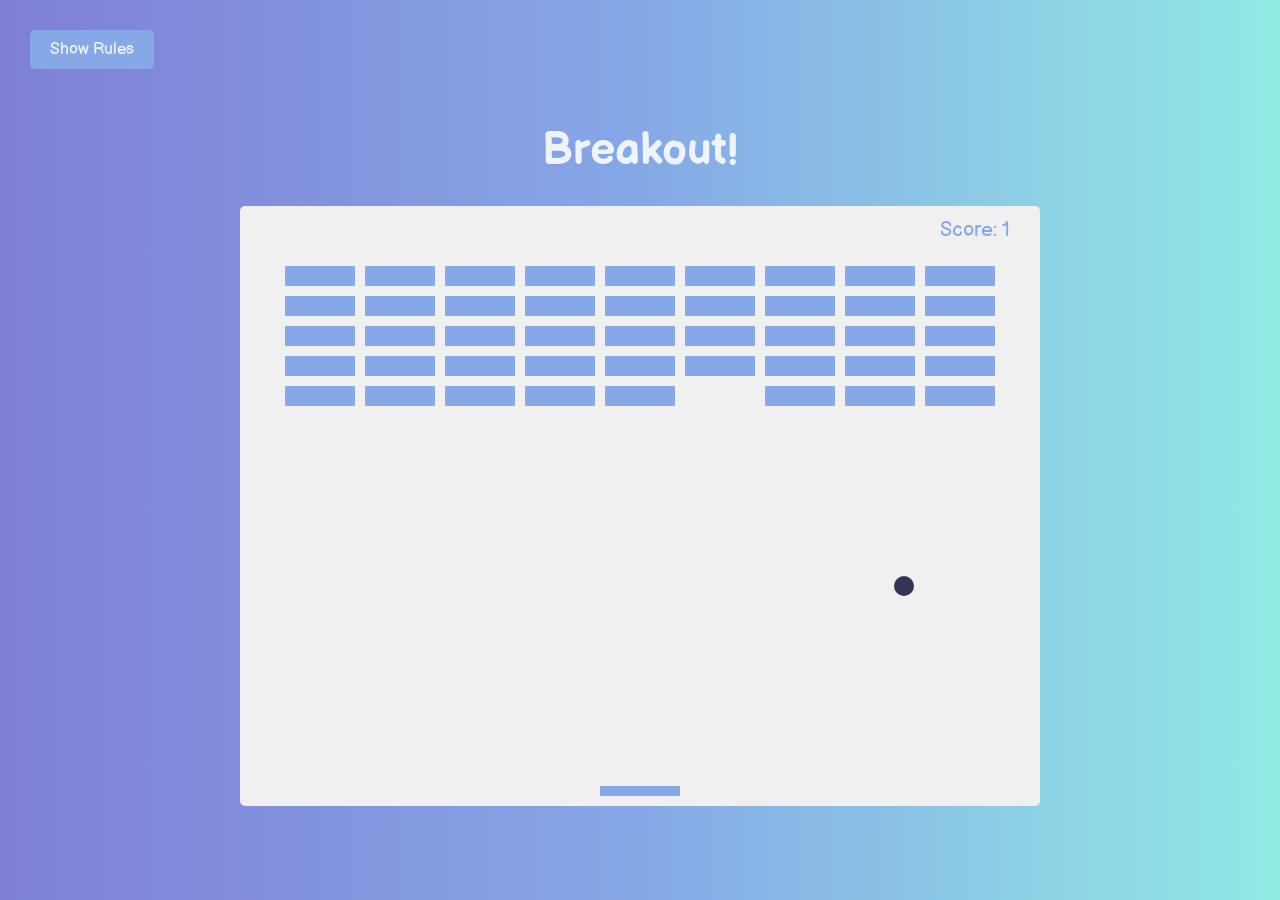
<file: Breakout-Game/index.html>
<!DOCTYPE html>
<html lang="en">
  <head>
    <meta charset="UTF-8" />
    <meta name="viewport" content="width=device-width, initial-scale=1.0" />
    <link rel="stylesheet" href="style.css" />
    <title>Talha - Breakout Game</title>
   
    <link rel="icon" href="https://i.ibb.co/M6KTWnf/pic.jpg">
  </head>
  <body>
    <h1>Breakout!</h1>
    <button id="rules-btn" class="btn rules-btn">Show Rules</button>
    <div id="rules" class="rules">
      <h2>How To Play:</h2>
      <p>
        Use your right and left keys to move the paddle to bounce the ball up
        and break the blocks.
      </p>
      <p>If you miss the ball, your score and the blocks will reset.</p>
      <button id="close-btn" class="btn">Close</button>
    </div>
    <canvas id="canvas"></canvas>
    <script src="script.js"></script>
  </body>
</html>
</file>
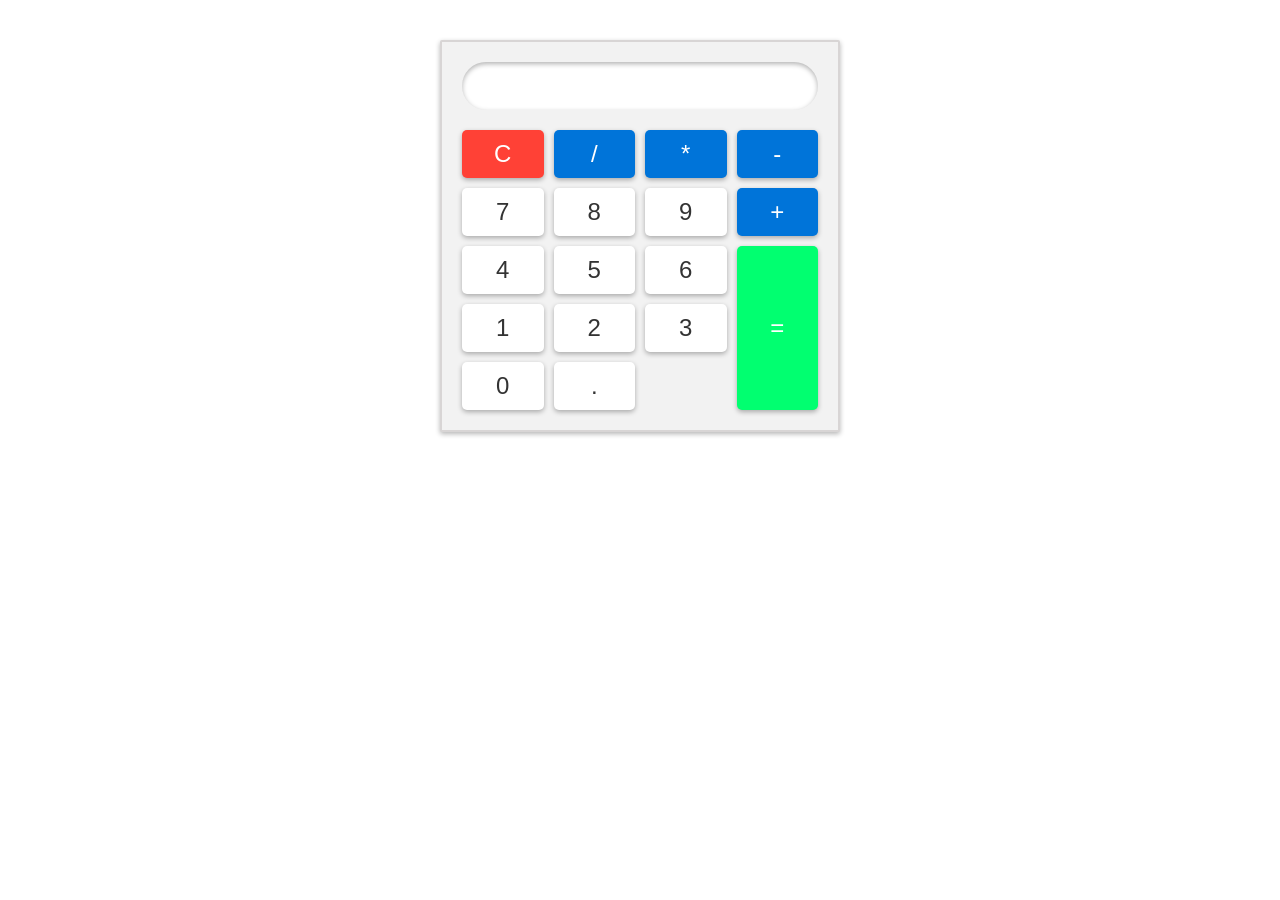
<file: calculator/index.html>
<!DOCTYPE html>
<html lang="en">
<head>
    <meta charset="UTF-8">
    <meta http-equiv="X-UA-Compatible" content="IE=edge">
    <meta name="viewport" content="width=device-width, initial-scale=1.0">
    <title>Basic Calculator</title>
    <link rel="stylesheet" href="style.css">
</head>
<body>
    <div class="calculator">
        <input type="text" id="result" readonly>
        <div class="buttons">
            <button class="clear">C</button>
            <button class="operator">/</button>
            <button class="operator">*</button>
            <button class="operator">-</button>
            <button class="number">7</button>
            <button class="number">8</button>
            <button class="number">9</button>
            <button class="operator">+</button>
            <button class="number">4</button>
            <button class="number">5</button>
            <button class="number">6</button>
            <button class="equals">=</button>
            <button class="number">1</button>
            <button class="number">2</button>
            <button class="number">3</button>
            <button class="number">0</button>
            <button class="decimal">.</button>
        </div>
    </div>
    <script src="index.js"></script>
</body>
</html>
</file>
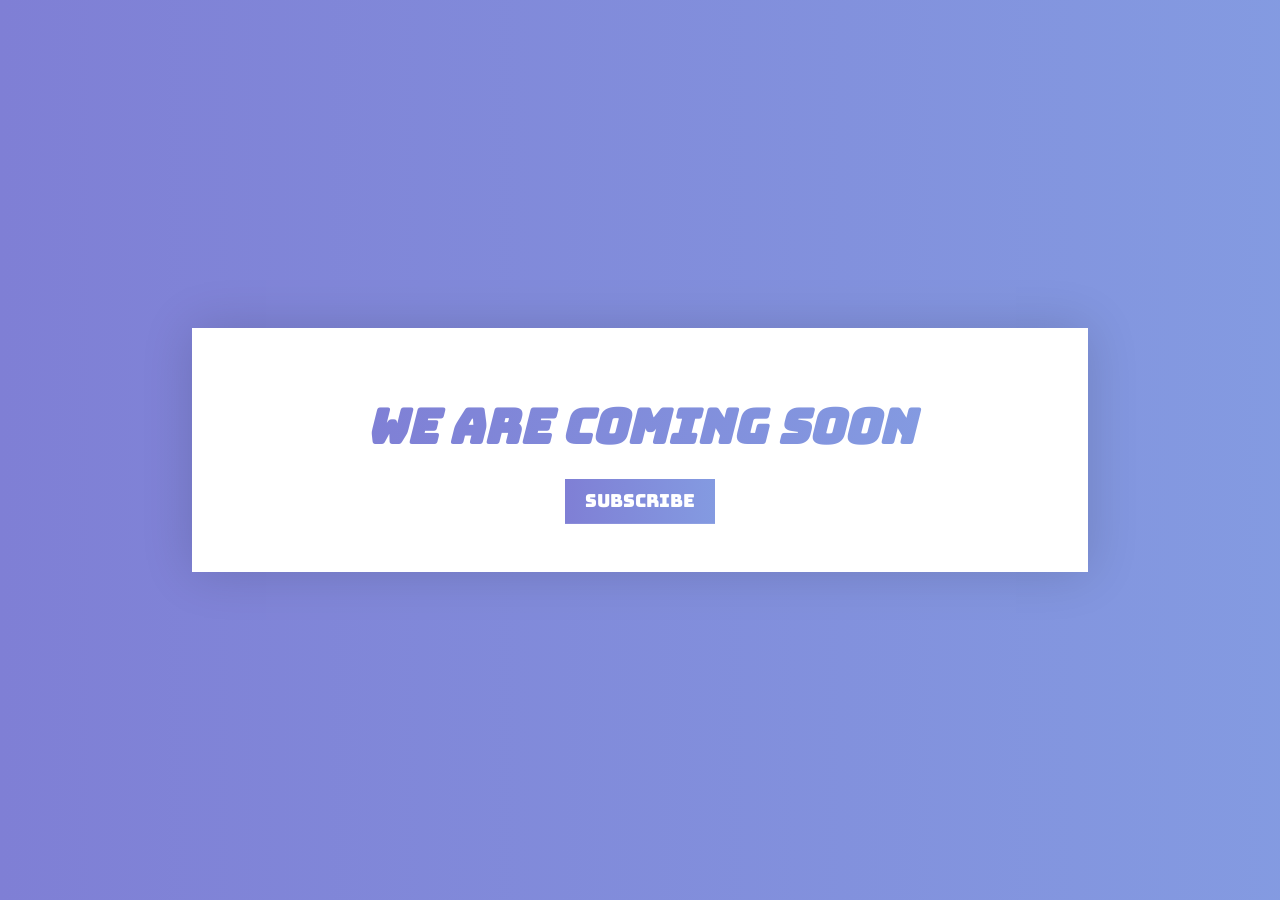
<file: comming soon/index.html>
<!-- Based on Fun ways to animate CSS gradients by Kevin Powell (2019)
see: https://www.youtube.com/watch?v=f3mwKLXpOLk -->

<!DOCTYPE html>
<html lang="en">
  <head>
    <meta charset="UTF-8" />
    <meta name="viewport" content="width=device-width, initial-scale=1.0" />
    <link rel="stylesheet" href="style.css" />
    <title>Coming Soon</title>
  </head>
  <body>
    <div class="container">
      <h1 class="title">We Are Coming Soon</h1>
      <button class="btn">Subscribe</button>
    </div>
  </body>
</html>
</file>
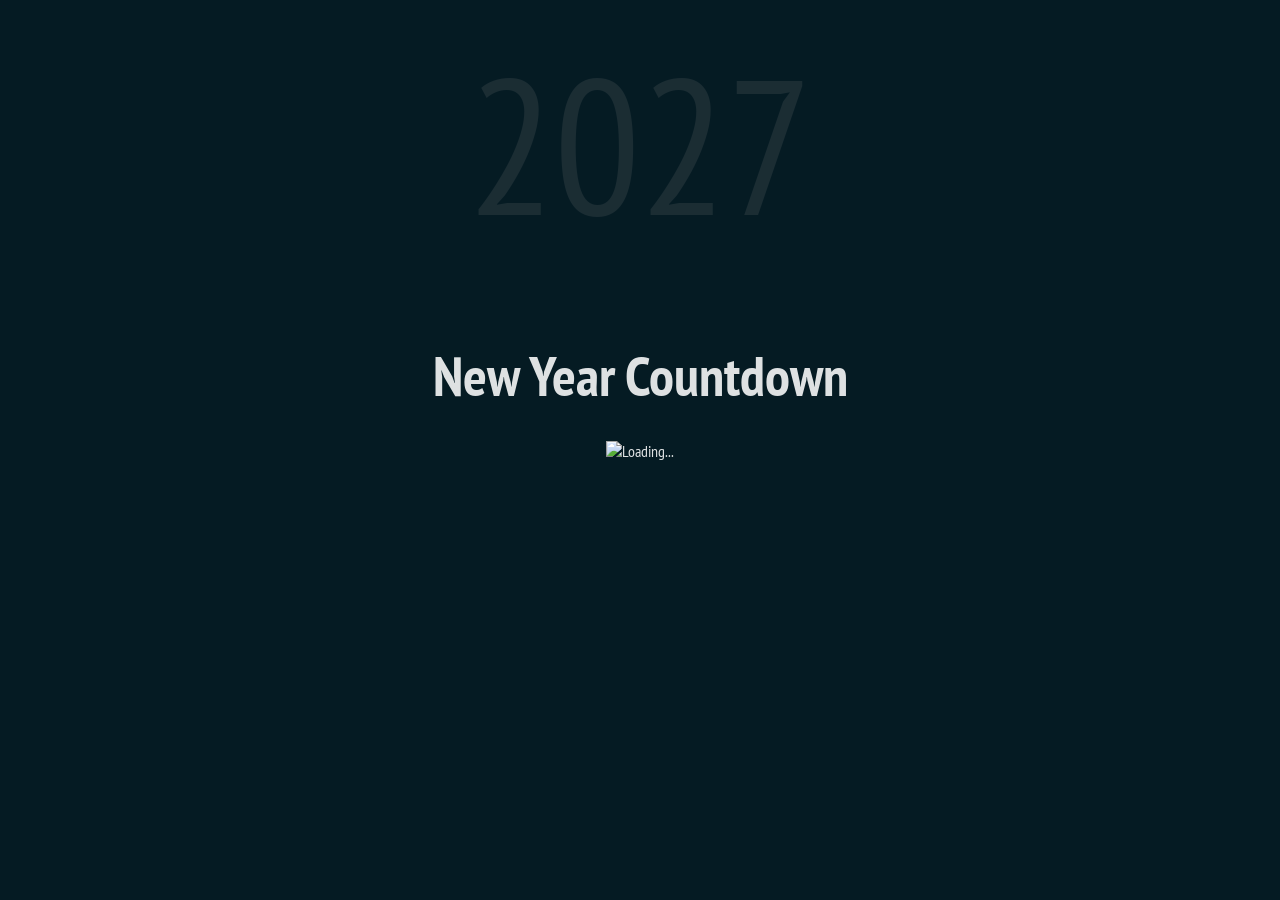
<file: countdown/index.html>
<!DOCTYPE html>
<html lang="en">
  <head>
    <meta charset="UTF-8" />
    <meta name="viewport" content="width=device-width, initial-scale=1.0" />
    <link rel="stylesheet" href="style.css" />
    <title>Countdown</title>
  </head>
  <body>
    <div id="year" class="year"></div>
    <h1>New Year Countdown</h1>
    <div id="countdown" class="countdown">
      <div class="time">
        <h2 id="days">00</h2>
        <p><small>days</small></p>
      </div>
      <div class="time">
        <h2 id="hours">00</h2>
        <p><small>hours</small></p>
      </div>
      <div class="time">
        <h2 id="minutes">00</h2>
        <p><small>minutes</small></p>
      </div>
      <div class="time">
        <h2 id="seconds">00</h2>
        <p><small>seconds</small></p>
      </div>
    </div>
    <img
      src="https://github.com/bradtraversy/vanillawebprojects/blob/master/new-year-countdown/img/spinner.gif?raw=true"
      alt="Loading..."
      id="loading"
      class="loading"
    />
    <script src="script.js"></script>
  </body>
</html>
</file>
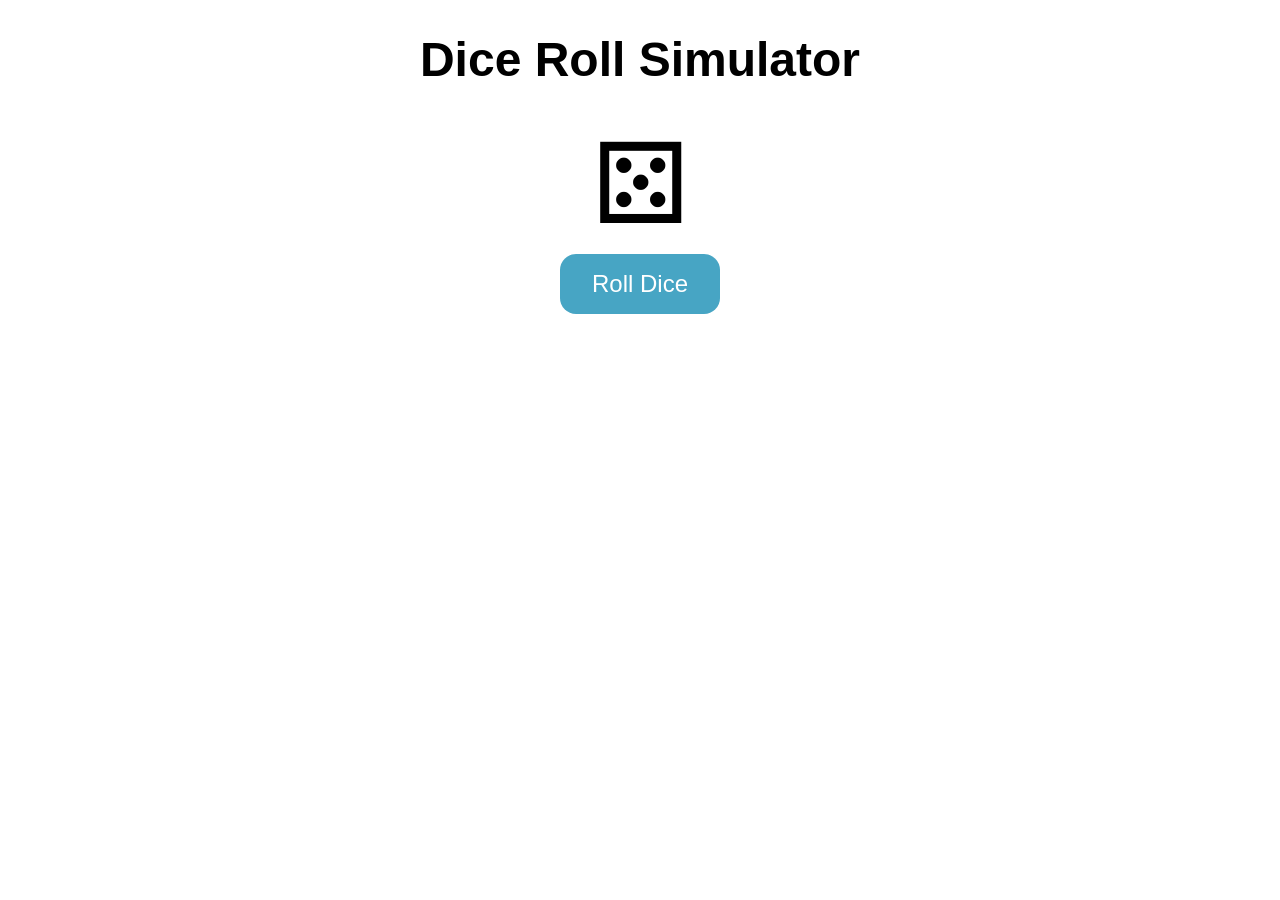
<file: Dice roll simulators/index.html>
<!DOCTYPE html>
<html lang="en">
  <head>
    <meta charset="UTF-8" />
    <meta http-equiv="X-UA-Compatible" content="IE=edge" />
    <meta name="viewport" content="width=device-width, initial-scale=1.0" />
    <title>Talha - Dice Roll Simulator</title>

    <!-- 👇🏻👇🏻👇🏻👇🏻👇🏻👇🏻👇🏻👇🏻👇🏻👇🏻👇🏻👇🏻👇🏻👇🏻👇🏻👇🏻👇🏻👇🏻👇🏻👇🏻👇🏻👇🏻👇🏻👇🏻👇🏻👇🏻👇🏻👇🏻👇🏻👇🏻👇🏻👇🏻👇🏻👇🏻👇🏻👇🏻👇🏻👇🏻👇🏻👇🏻👇🏻👇🏻👇🏻-->
    <!-- Also uploaded the demo of this code in a gif : https://c.tenor.com/x8v1oNUOmg4AAAAd/tenor.gif-->
    <!-- 👆🏻👆🏻👆🏻👆🏻👆🏻👆🏻👆🏻👆🏻👆🏻👆🏻👆🏻👆🏻👆🏻👆🏻👆🏻👆🏻👆🏻👆🏻👆🏻👆🏻👆🏻👆🏻👆🏻👆🏻👆🏻👆🏻👆🏻👆🏻👆🏻👆🏻👆🏻👆🏻👆🏻👆🏻👆🏻👆🏻👆🏻👆🏻👆🏻👆🏻👆🏻👆🏻👆🏻-->

    <!-- 👇🏻👇🏻👇🏻👇🏻👇🏻👇🏻👇🏻👇🏻👇🏻👇🏻👇🏻👇🏻👇🏻👇🏻👇🏻👇🏻👇🏻👇🏻👇🏻👇🏻👇🏻👇🏻👇🏻👇🏻👇🏻👇🏻👇🏻👇🏻👇🏻👇🏻👇🏻👇🏻👇🏻👇🏻👇🏻👇🏻👇🏻👇🏻👇🏻👇🏻👇🏻👇🏻👇🏻-->
    <!-- More html-css-js Games Calculators Games Cards Elements Projects on https://www.github.com/he-is-talha --> 
    <!-- 👆🏻👆🏻👆🏻👆🏻👆🏻👆🏻👆🏻👆🏻👆🏻👆🏻👆🏻👆🏻👆🏻👆🏻👆🏻👆🏻👆🏻👆🏻👆🏻👆🏻👆🏻👆🏻👆🏻👆🏻👆🏻👆🏻👆🏻👆🏻👆🏻👆🏻👆🏻👆🏻👆🏻👆🏻👆🏻👆🏻👆🏻👆🏻👆🏻👆🏻👆🏻👆🏻👆🏻-->

    <link rel="icon" href="https://i.ibb.co/M6KTWnf/pic.jpg">
    <link rel="stylesheet" href="style.css" />
  </head>
  <body>
    <h1>Dice Roll Simulator</h1>
    <div class="dice" id="dice">&#9860;</div>
    <button id="roll-button">Roll Dice</button>
    <ul id="roll-history">
      <!-- <li>Roll 1: <span>&#9856;</span></li>
      <li>Roll 2: <span>&#9860;</span></li> -->
    </ul>
    <script src="index.js"></script>
  </body>
</html>
</file>
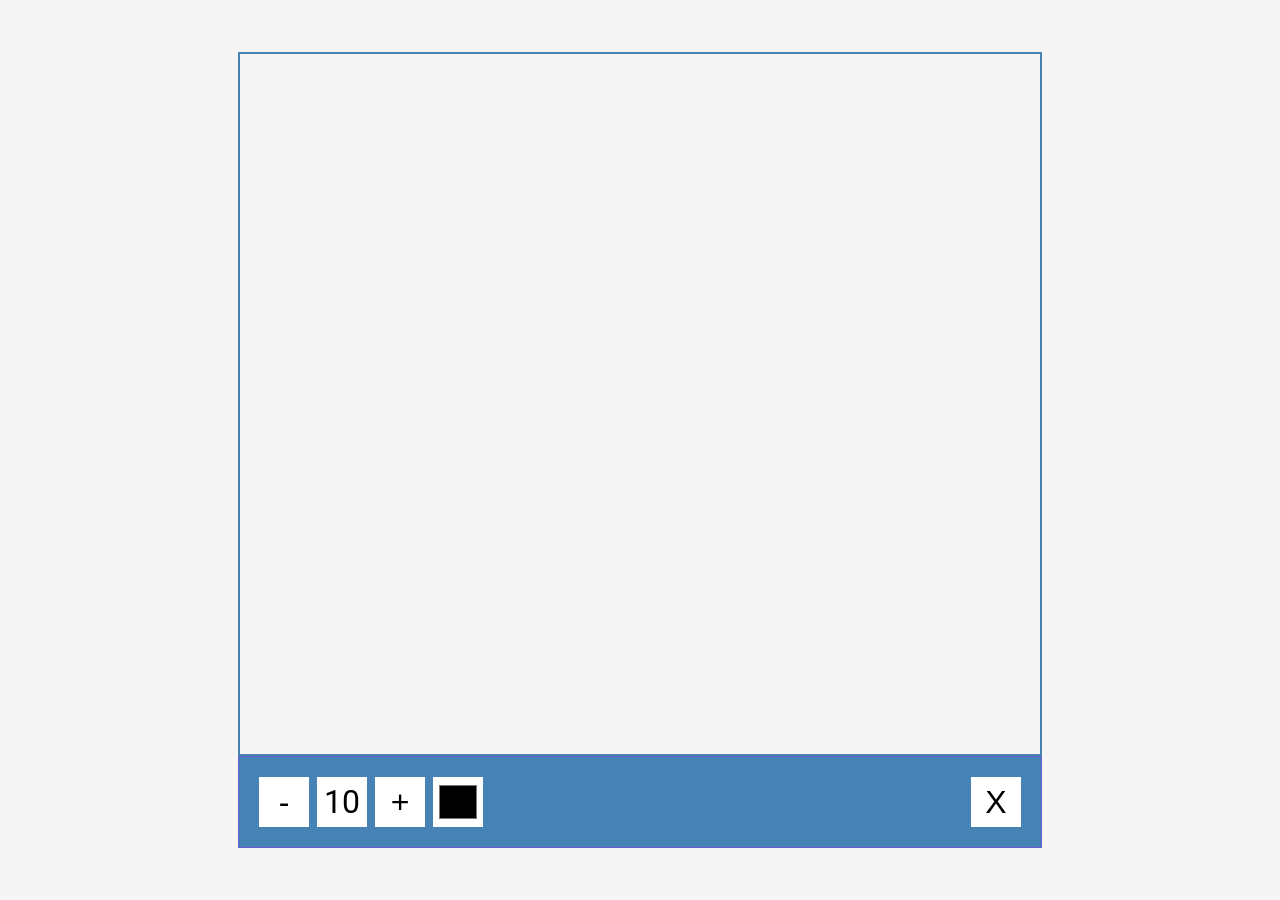
<file: Drawing/index.html>
<!DOCTYPE html>
<html lang="en">
  <head>
    <meta charset="UTF-8" />
    <meta name="viewport" content="width=device-width, initial-scale=1.0" />
    <link rel="stylesheet" href="style.css" />
    <title>Drawing App</title>
  </head>
  <body>
    <canvas id="canvas" width="800" height="700"></canvas>
    <div class="toolbox">
      <button id="decrease">-</button>
      <span id="size">10</span>
      <button id="increase">+</button>
      <input type="color" id="color">
      <button id="clear">X</button>
    </div>

    <script src="script.js"></script>
  </body>
</html>
</file>
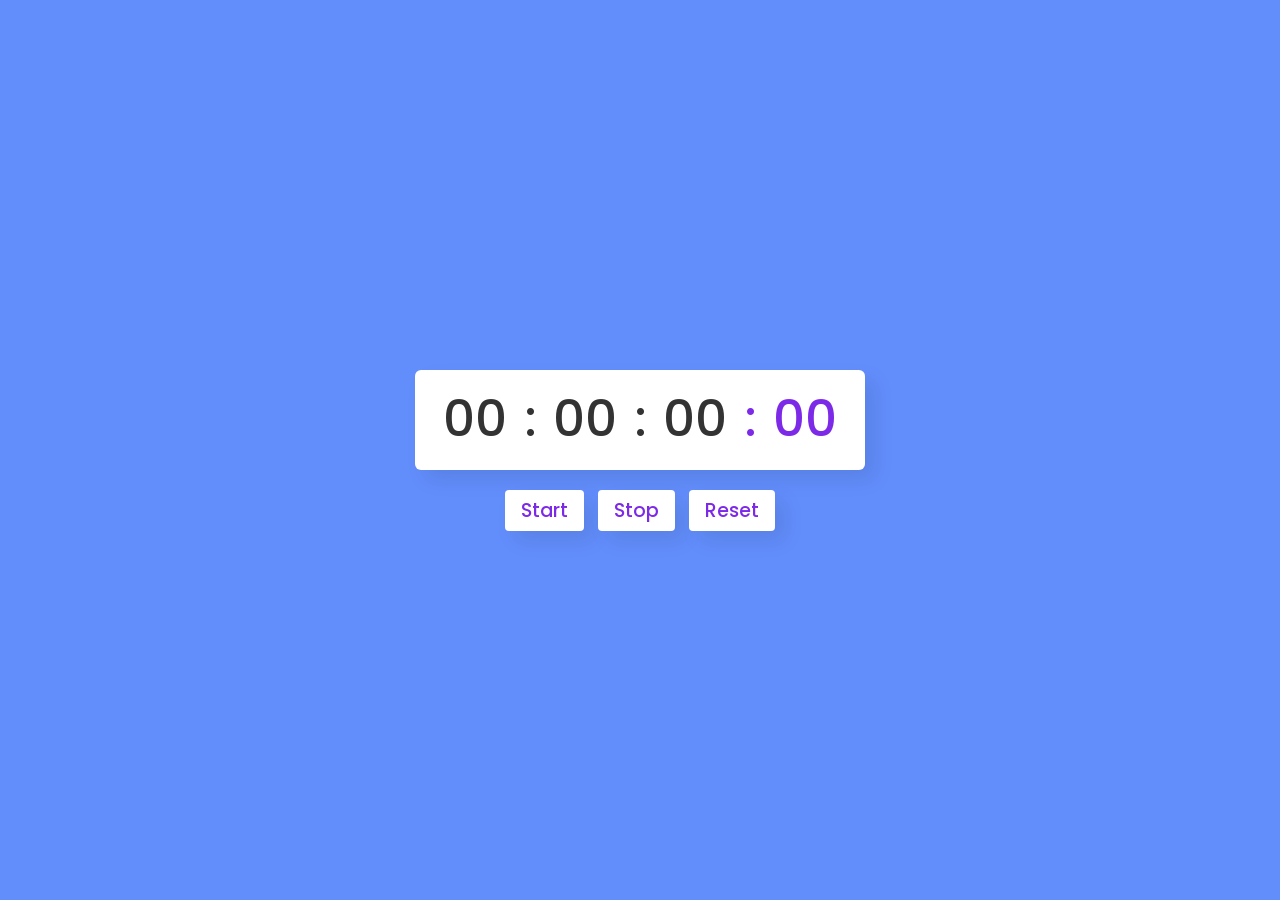
<file: Dynamic Stopwatch/index.html>
<!DOCTYPE html>
<html lang="en" >
<head>
  <meta charset="UTF-8">
  <title>CodePen - Stopwatch</title>
  <link rel="stylesheet" href="./style.css">

</head>
<body>
<!-- partial:index.partial.html -->
<div class="wrapper">

  <div class="time">
    <span class="hour">00</span>
    <span class="colon">:</span>
    <span class="minute">00</span>
    <span class="colon">:</span>
    <span class="second">00</span>
    <span class="colon ms-colon">:</span>
    <span class="millisecond">00</span>
  </div>

  <div class="buttons">
    <button class="start">Start</button>
    <button class="stop">Stop</button>
    <button class="reset">Reset</button>
  </div>

</div>
<!-- partial -->
  <script  src="./script.js"></script>

</body>
</html>
</file>
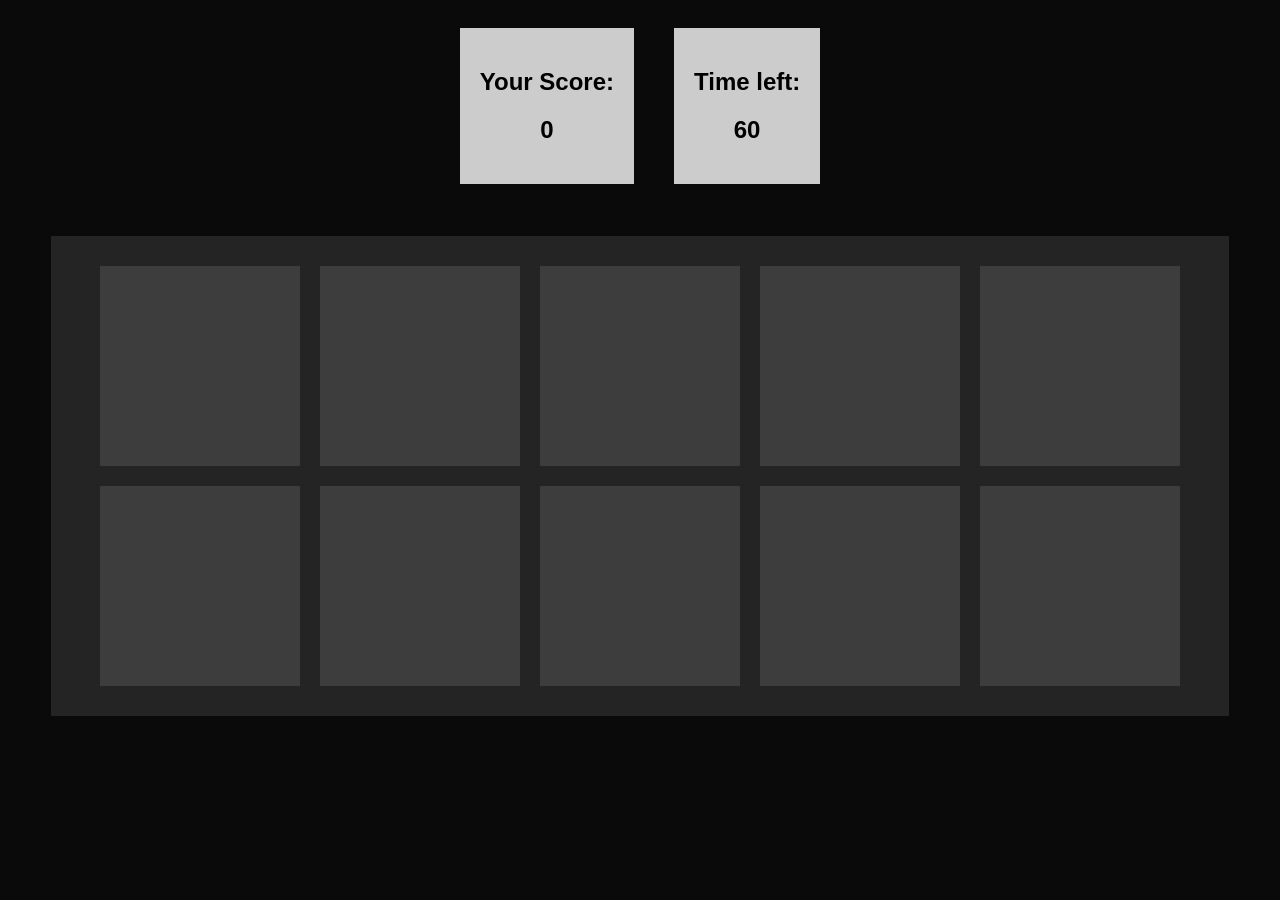
<file: emoji chacer game/index.html>
<html lang="en">
  <head>
    <meta charset="UTF-8" />
    <meta http-equiv="X-UA-Compatible" content="IE=edge" />
    <meta name="viewport" content="width=device-width, initial-scale=1.0" />
    <title>game</title>

    
    <link rel="icon" href="https://i.ibb.co/M6KTWnf/pic.jpg">
    <link rel="stylesheet" href="style.css" />
  </head>
  <body>
    <div class="scores-container">
      <div class="total-score">
        <h2>Your Score:</h2>
        <h2 id="score">0</h2>
      </div>

      <div class="time">
        <h2>Time left:</h2>
        <h2 id="time-left">60</h2>
      </div>
    </div>

    <div class="grid-container">
      <div class="grid">
        <div class="square" id="1"></div>
        <div class="square" id="2"></div>
        <div class="square" id="3"></div>
        <div class="square" id="4"></div>
        <div class="square" id="5"></div>
        <div class="square" id="6"></div>
        <div class="square" id="7"></div>
        <div class="square" id="8"></div>
        <div class="square" id="9"></div>
        <div class="square" id="10"></div>
      </div>
    </div>

    <script src="app.js"></script>
  </body>
</html>
</file>
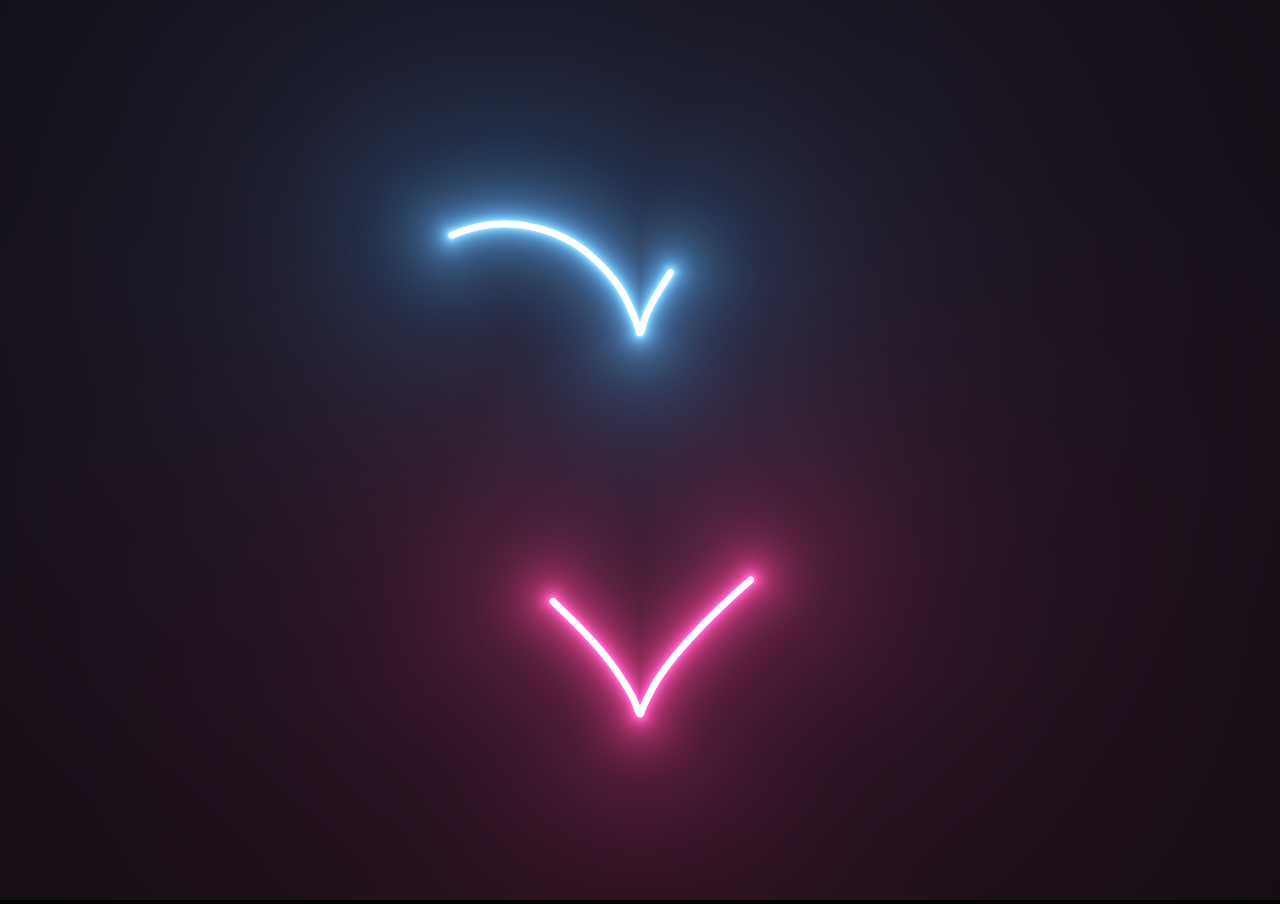
<file: heart animation/index.html>
<!doctype html>
<html lang="en"> 
 <head> 
  <meta charset="UTF-8"> 
  <meta http-equiv="X-UA-Compatible" content="IE=edge"> 
  <meta name="viewport" content="width=device-width, initial-scale=1.0"> 
  <title>Heart Animation</title> 
  <link rel="stylesheet" href="style.css"> 
 </head> 
 <body> 
  <canvas id="canvas" width="1400" height="600"> 
  </canvas> 
  <script src="app.js"></script> 
 </body>
</html>
</file>
<file: Breakout-Game/style.css>
@import url("https://fonts.googleapis.com/css2?family=Balsamiq+Sans:wght@400;700&display=swap");

:root {
  --background-color: #7f7fd5;
  --background-secondary-color: #91eae4;
  --canvas-color: #f0f0f0;
  --text-color: rgba(255, 255, 255, 0.87);
  --sidebar-color: #343457;
  --button-color: #86a8e7;
  --hover-color: #7db3e3;
}

* {
  box-sizing: border-box;
}

body {
  background-color: var(--background-color);
  background: linear-gradient(
    to right,
    var(--background-color),
    var(--button-color),
    var(--background-secondary-color)
  );
  font-family: "Balsamiq Sans", cursive;
  display: flex;
  flex-direction: column;
  align-items: center;
  justify-content: center;
  min-height: 100vh;
  margin: 0;
}

h1 {
  font-size: 2.75rem;
  color: var(--text-color);
}

canvas {
  background-color: var(--canvas-color);
  display: block;
  border-radius: 5px;
  width: 800px;
  max-width: 96%;
}

.btn {
  cursor: pointer;
  border: 0;
  padding: 0.625rem 1.25rem;
  background-color: var(--button-color);
  color: var(--text-color);
  border-radius: 5px;
  font-family: inherit;
  font-size: 1rem;
}

.btn:focus {
  outline: 0;
}

.btn:hover {
  background-color: var(--hover-color);
}

.btn:active {
  transform: scale(0.98);
}

.rules-btn {
  position: absolute;
  top: 1.875rem;
  left: 1.875rem;
}

.rules {
  position: absolute;
  top: 0;
  left: 0;
  background-color: var(--sidebar-color);
  color: var(--text-color);
  min-height: 100vh;
  width: 400px;
  padding: 3rem;
  line-height: 1.5;
  transform: translateX(-400px);
  transition: transform 1s ease-in-out;
}

.rules.show {
  transform: translateX(0);
}
</file>
<file: calculator/style.css>
* {
  box-sizing: border-box;
  margin: 0;
}

.calculator {
  background-color: #f2f2f2;
  padding: 20px;
  max-width: 400px;
  margin: 0 auto;
  border: solid 2px #d8d5d5;
  box-shadow: 0 2px 5px rgba(10, 10, 10, 0.3);
  border-radius: 2px;
  margin-top: 40px;
}

#result{
    width: 100%;
    padding: 10px;
    font-size: 24px;
    border: none;
    box-shadow: 0 2px 5px rgba(0, 0, 0, 0.3) inset;
    border-radius: 50px;
}

.buttons{
    display: grid;
    grid-template-columns: repeat(4, 1fr);
    grid-gap: 10px;
    margin-top: 20px;
}

button{
    padding: 10px;
    font-size: 24px;
    border: none;
    box-shadow: 0 2px 5px rgba(0, 0, 0, 0.3);
    border-radius: 5px;
    cursor: pointer;
    transition: background-color 0.3s ease;

}

button:hover{
    background-color: #7d7b7b;
}

.clear{
    background-color: #ff4136;
    color: #fff;
}

.number, .decimal{
    background-color: #fff;
    color: #333;

}

.operator{
    background-color: #0074d9;
    color: #fff;
}

.equals{
    background-color: #01ff70;
    grid-row: span 3;
    color: #fff;
}
</file>
<file: comming soon/style.css>
@import url("https://fonts.googleapis.com/css2?family=Bungee&display=swap");

:root {
  --gradient: linear-gradient(90deg, #7f7fd5, #86a8e7, #f64f59);
}

* {
  box-sizing: border-box;
}

body {
  font-family: "Bungee", cursive;
  display: flex;
  flex-direction: column;
  align-items: center;
  justify-content: center;
  min-height: 100vh;
  overflow: hidden;
  margin: 0;
  font-size: 1.125em;
  line-height: 1.6;
  background: #7f7fd5;
  /* we are playing with background-position since background-image doesn't support transitions */
  background-size: 300%;
  background-image: var(--gradient);
  animation: bg-animation 20s infinite alternate;
}

@keyframes bg-animation {
  0% {
    background-position: left;
  }
  100% {
    background-position: right;
  }
}

.container {
  background: #fff;
  width: 70vw;
  padding: 3rem;
  box-shadow: 0 0 3rem rgba(0, 0, 0, 0.15);
  display: flex;
  flex-direction: column;
  justify-content: center;
  align-items: center;
}

.title {
  margin: 1rem;
  padding: 1rem;
  text-align: center;
  text-transform: uppercase;
  font-weight: 900;
  font-style: italic;
  font-size: 3rem;
  color: #050505;
  line-height: 0.8;
  background-image: var(--gradient);
  background-clip: text;
  -webkit-background-clip: text;
  color: transparent;
  -webkit-text-fill-color: transparent;
  background-size: 300%;
  transition: background-position 1s;
}

.title:hover {
  background-position: right;
}

.btn {
  color: #fff;
  font: inherit;
  border: 0;
  cursor: pointer;
  padding: 0.5rem 1.25rem;
  background: var(--gradient);
  background-size: 300%;
  background-position: left;
  transition: background-position 350ms;
}

.btn:hover {
  background-position: right;
}
</file>
<file: countdown/style.css>
@import url("https://fonts.googleapis.com/css2?family=PT+Sans+Narrow:wght@400;700&display=swap");

* {
  box-sizing: border-box;
}

body {
  background: #0b3747
    url("https://images.unsplash.com/photo-1513279922550-250c2129b13a?auto=format&fit=crop&w=1350&q=80")
    no-repeat center center/cover;
  color: rgba(255, 255, 255, 0.87);
  font-family: "PT Sans Narrow", sans-serif;
  display: flex;
  flex-direction: column;
  align-items: center;
  justify-content: center;
  text-align: center;
  height: 100vh;
  overflow: hidden;
  margin: 0;
}

body::after {
  content: "";
  background-color: rgba(0, 0, 0, 0.5);
  position: absolute;
  top: 0;
  left: 0;
  width: 100%;
  height: 100%;
}

body * {
  z-index: 1;
}

h1 {
  font-size: 2.75rem;
  margin: -100px 0 30px;
}

.year {
  font-size: 12rem;
  z-index: -1;
  opacity: 0.2;
  position: absolute;
  top: 1.25rem;
  left: 50%;
  transform: translateX(-50%);
}

.countdown {
  display: none;
  transform: scale(2);
}

.time {
  display: flex;
  flex-direction: column;
  align-items: center;
  justify-content: center;
  margin: 0.25rem;
}

.time h2 {
  font-size: 0.75rem;
  margin: 0;
}

.time p {
  font-size: 0.75rem;
  margin: 0;
  padding: 0;
}

@media (min-width: 640px) {
  h1 {
    font-size: 3.5rem;
  }
  .time {
    margin: 1rem;
  }
  .time h2 {
    font-size: 1.5rem;
    margin: 0 0 5px;
  }
  .time p {
    font-size: 1rem;
  }
}
</file>
<file: Dice roll simulators/style.css>
body {
  font-family: "Open Sans", sans-serif;
  text-align: center;
  margin: 0;
}

h1 {
  font-size: 3rem;
  margin-top: 2rem;
}

.dice {
  font-size: 7rem;
  margin: 5px;
  animation-duration: 1s;
  animation-fill-mode: forwards;
}

.roll-animation {
  animation-name: roll;
}

@keyframes roll {
  0% {
    transform: rotateY(0deg) rotateX(0deg);
  }

  100% {
    transform: rotateY(720deg) rotateX(720deg);
  }
}

button {
  background-color: #47a5c4;
  color: white;
  font-size: 1.5rem;
  padding: 1rem 2rem;
  border: none;
  border-radius: 1rem;
  cursor: pointer;
  transition: background-color 0.3s ease;
}

button:hover {
  background-color: #2e8baf;
}

ul {
  list-style: none;
  padding: 0;
  max-width: 600px;
  margin: 2rem auto;
}

li {
  font-size: 1.5rem;
  padding: 0.5rem;
  margin: 0.5rem;
  background-color: #f2f2f2;
  border-radius: 0.5rem;
  box-shadow: 0 2px 2px rgba(0, 0, 0, 0.3);
  display: flex;
  justify-content: space-between;
  align-items: center;
}

li span {
  font-size: 3rem;
  margin-right: 1rem;
}
</file>
<file: Drawing/style.css>
@import url('https://fonts.googleapis.com/css2?family=Roboto:wght@400;700&display=swap');

* {
  box-sizing: border-box;
}

body {
  background-color: #f5f5f5;
  font-family: 'Roboto', sans-serif;
  display: flex;
  flex-direction: column;
  align-items: center;
  justify-content: center;
  height: 100vh;
  margin: 0;
}

canvas {
  border: 2px solid steelblue;
}

.toolbox {
  background-color: steelblue;
  border: 1px solid slateblue;
  display: flex;
  width: 804px;
  padding: 1rem;
}

.toolbox > * {
  background-color: #fff;
  border: none;
  display: inline-flex;
  align-items: center;
  justify-content: center;
  font-size: 2rem;
  height: 50px;
  width: 50px;
  margin: 0.25rem;
  padding: 0.25rem;
  cursor: pointer;
}

.toolbox > *:last-child {
  margin-left: auto;
}
</file>
<file: Dynamic Stopwatch/style.css>
/* Google fonts import link */
@import url("https://fonts.googleapis.com/css2?family=Poppins:wght@200;300;400;500;600;700&display=swap");
* {
  margin: 0;
  padding: 0;
  box-sizing: border-box;
  font-family: "Poppins", sans-serif;
}
body {
  height: 100vh;
  display: flex;
  align-items: center;
  justify-content: center;
  background: #628efc;
}
.wrapper {
  user-select: none;
}
.wrapper .time {
  height: 100px;
  background: #fff;
  display: flex;
  align-items: center;
  justify-content: center;
  border-radius: 6px;
  box-shadow: 10px 10px 20px rgba(0, 0, 0, 0.09);
  padding: 0 10px;
}
.wrapper .time span {
  width: 100px;
  text-align: center;
  font-size: 50px;
  font-weight: 500;
  color: #333;
}
.time span.colon {
  width: 10px;
}
.time span.ms-colon,
.time span.millisecond {
  color: #7d2ae8;
}
.wrapper .buttons {
  text-align: center;
  margin-top: 20px;
}
.buttons button {
  padding: 6px 16px;
  outline: none;
  border: none;
  margin: 0 5px;
  color: #7d2ae8;
  background: #fff;
  font-size: 19px;
  font-weight: 500;
  border-radius: 4px;
  cursor: pointer;
  box-shadow: 10px 10px 20px rgba(0, 0, 0, 0.09);
}
.buttons button.active,
.buttons button.stopActive {
  pointer-events: none;
  opacity: 0.7;
}
</file>
<file: emoji chacer game/style.css>
body {
  background: rgb(10, 10, 10);
  color: #fff;
  font-family: sans-serif;
}

.scores-container {
  display: flex;
  justify-content: center;
  align-items: center;
}

.total-score {
  margin-right: 20px;
  margin: 20px;
  text-align: center;
  background: #ccc;
  padding: 20px;
  color: #000;
}

.time {
  margin-right: 20px;
  margin: 20px;
  text-align: center;
  background: #ccc;
  padding: 20px;
  color: #000;
}

.grid-container {
  display: flex;
  justify-content: center;
  align-items: center;
}

.grid {
  width: 90%;
  height: 90%;
  display: flex;
  flex-wrap: wrap;
  justify-content: center;
  align-items: center;
  background-color: rgb(36, 36, 36);
  margin-top: 2rem;
  padding: 20px;
}

.square {
  height: 200px;
  width: 200px;
  margin: 10px;
  background: rgb(61, 61, 61);
}

/* JavaScript */
.emoji {
  background-image: url("https://i.guim.co.uk/img/media/a1b7129c950433c9919f5670c92ef83aa1c682d9/55_344_1971_1183/master/1971.jpg?width=1200&height=900&quality=85&auto=format&fit=crop&s=88ba2531f114b9b58b9cb2d8e723abe1");
  background-position: center;
  background-size: cover;
}
</file>
<file: heart animation/style.css>
body {  
    background-color: #000;    
    margin: 0;  
    overflow: hidden;  
    background-repeat: no-repeat;  
   }
</file>
